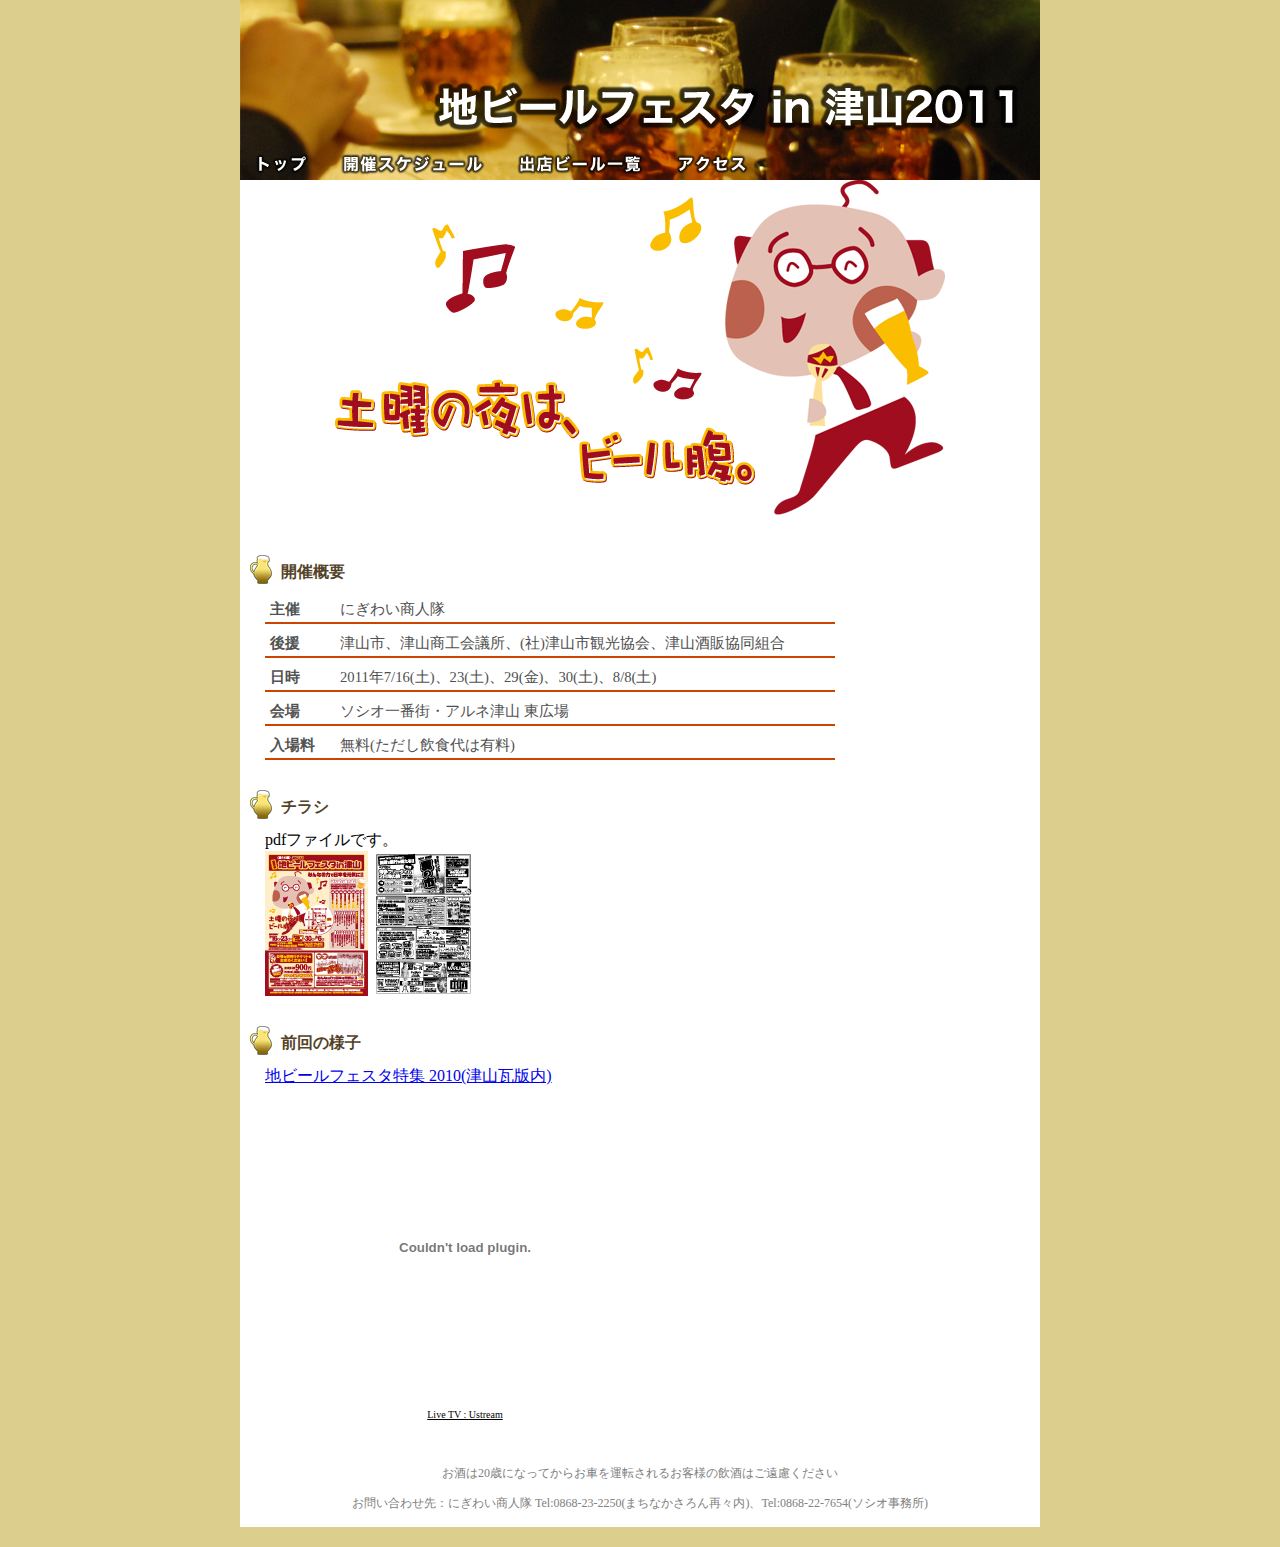
<file: index.html>
﻿<html>
<head>
<title>全日本 地ビールフェスタ in津山 2011 - トップ</title>
<meta http-equiv="Content-Type" content="text/html; charset=utf-8">
<link rel="stylesheet" type="text/css" href="css/index.css" />
</head>
<body>
<div id="wrap">
  <div id="header"> <img src="img/top/title.png" alt="" />
    <ul class="menu">
      <li><a href="index.html"><img src="img/top/menu1.png" width="83" height="32px" border="0"/></a></li>
      <li><a href="schedule.html"><img src="img/top/menu2.png" width="175" height="32" border="0"/></a></li>
      <li><a href="map.html"><img src="img/top/menu3.png" width="157" height="32" border="0"/></a></li>
      <li><a href="access.html"><img src="img/top/menu4.png" width="110" height="32" border="0"/></a></li>
      <li><img src="img/top/menu5.png" alt="" border="0"/></li>
    </ul>
  </div>
  <!-- header end -->
  <div id="content">
    <div id="beer-dandy"> <img src="img/oisan.png" alt="" /> </div>
    <!-- beer-dandy end -->
    <div class="caption" id="topcaption">開催概要</div>
    <table border="0" cellspacing="0" cellpadding="0">
      <tr>
        <th>主催</th>
        <td>にぎわい商人隊</td>
      </tr>
      <tr>
        <th>後援</th>
        <td>津山市、津山商工会議所、(社)津山市観光協会、津山酒販協同組合</td>
      </tr>
      <tr>
        <th>日時</th>
        <td>2011年7/16(土)、23(土)、29(金)、30(土)、8/8(土)</td>
      </tr>
      <tr>
        <th>会場</th>
        <td>ソシオ一番街・アルネ津山 東広場</td>
      </tr>
      <tr>
        <th>入場料</th>
        <td>無料(ただし飲食代は有料)</td>
      </tr>
    </table>
    <div class="notes">
      <div class="caption">チラシ</div>
      <div class="left"> pdfファイルです。<br>
        <a href="img/omote.pdf"><img src="img/omote.png" alt="" border="0" /></a> <a href="img/ura.pdf"><img src="img/ura.png" alt="" border="0" /></a> </div>
      <!-- left end -->
    </div>
    <!-- notes end -->
    <div class="prev">
      <div class="caption">前回の様子</div>
      <div class="left"> <a href="http://www.e-tsuyama.com/ichioshi/2010/07_beer/">地ビールフェスタ特集 2010(津山瓦版内)</a><br />
        <object classid="clsid:d27cdb6e-ae6d-11cf-96b8-444553540000" width="400" height="320" id="utv604333">
          <param name="flashvars" value="autoplay=false&amp;brand=embed&amp;cid=5168980&amp;locale=ja_JP"/>
          <param name="allowfullscreen" value="true"/>
          <param name="allowscriptaccess" value="always"/>
          <param name="movie" value="http://www.ustream.tv/flash/live/1/5168980"/>
          <embed flashvars="autoplay=false&amp;brand=embed&amp;cid=5168980&amp;locale=ja_JP" width="400" height="320" allowfullscreen="true" allowscriptaccess="always" id="utv604333" name="utv_n_238881" src="http://www.ustream.tv/flash/live/1/5168980" type="application/x-shockwave-flash" />
        </object>
        <a href="http://www.ustream.tv/live" style="padding: 2px 0px 4px; width: 400px; background: #ffffff; display: block; color: #000000; font-weight: normal; font-size: 10px; text-decoration: underline; text-align: center;" target="_blank">Live TV : Ustream</a> </div>
    </div>
    <!-- prev end -->
  </div>
  <!-- content end -->
  <div id="footer"> <p>お酒は20歳になってからお車を運転されるお客様の飲酒はご遠慮ください</p>
    <span>お問い合わせ先：にぎわい商人隊 Tel:0868-23-2250(まちなかさろん再々内)、Tel:0868-22-7654(ソシオ事務所)</span>
  </div>
  <!-- footer end -->
</div>
<!-- container end -->
</body>
</file>
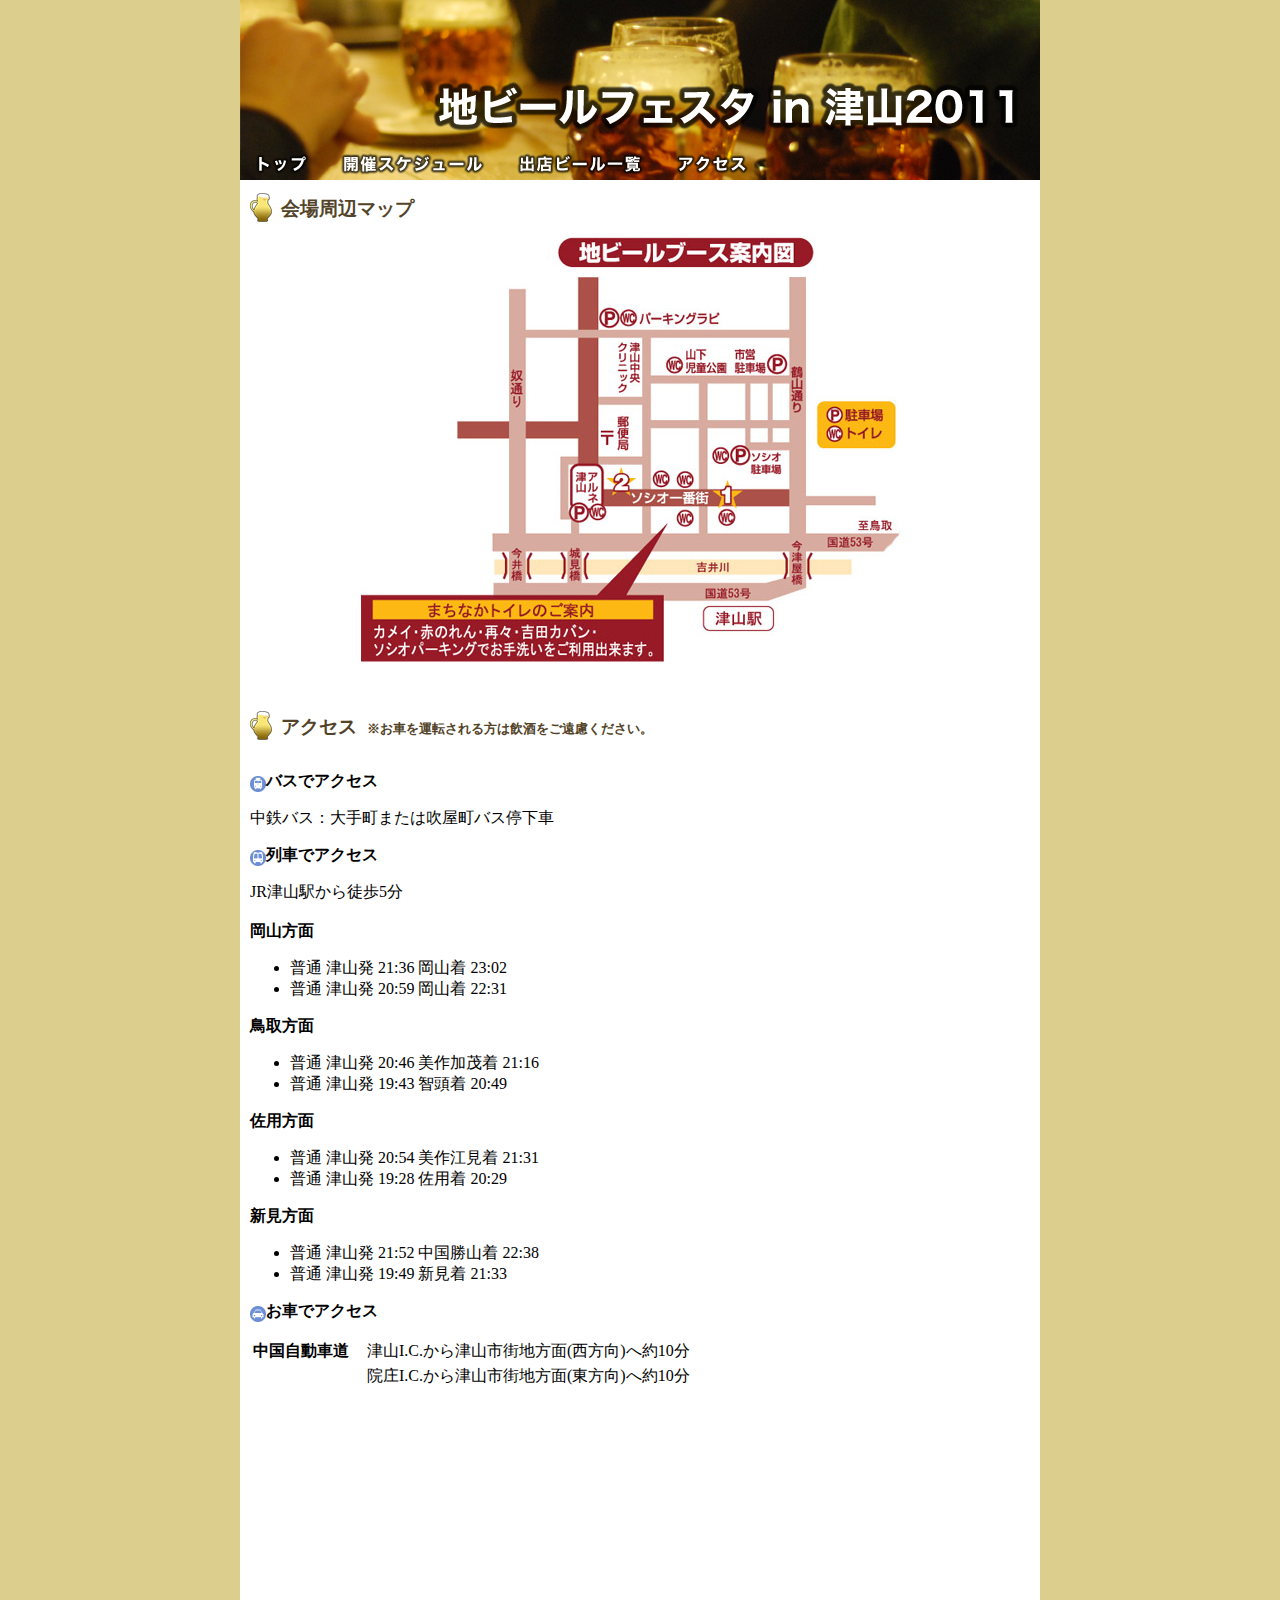
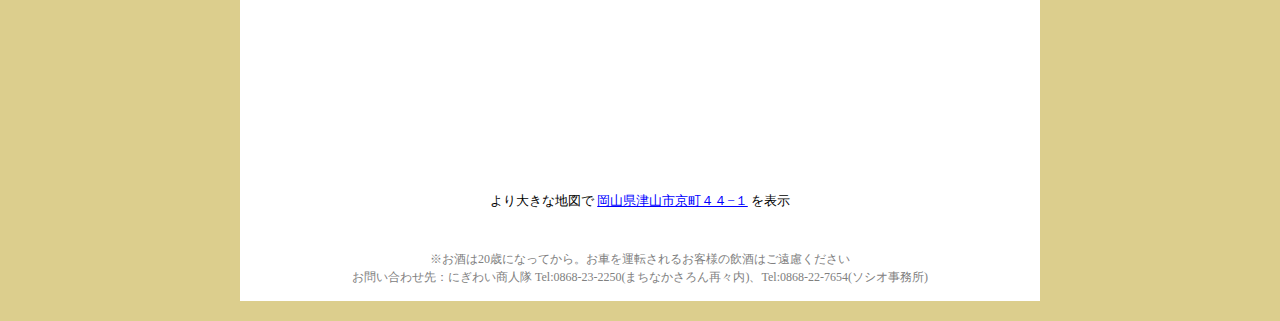
<file: access.html>
<html>
<head>
	<title>津山地ビールフェスタ2011 - アクセス</title>
	<meta http-equiv="Content-Type" content="text/html; charset=utf-8">
	<link rel="stylesheet" type="text/css" href="css/style.css" /> 

</head>
<body>
	<div id="container">
		<div id="top">
			<img src="img/top/title.png" alt="" />
		</div>
		<div id="menu">
			<ul>
				<li><a href="index.html"><img src="img/top/menu1.png" onmouseover=this.src='img/top/menu1-r.png' onmouseout=this.src='img/top/menu1.png' width="83" height="32" alt="" border="0"/></a></li>
				<li><a href="schedule.html"><img src="img/top/menu2.png" onmouseover=this.src='img/top/menu2-r.png' onmouseout=this.src='img/top/menu2.png' width="175" height="32" alt="" border="0"/></a></li>
				<li><a href="map.html"><img src="img/top/menu3.png" onmouseover=this.src='img/top/menu3-r.png' onmouseout=this.src='img/top/menu3.png' width="157" height="32" alt="" border="0"/></a></li>
				<li><a href="access.html"><img src="img/top/menu4.png" onmouseover=this.src='img/top/menu4-r.png' onmouseout=this.src='img/top/menu4.png' width="110" height="32" alt="" border="0"/></a></li>
				<li><img src="img/top/menu5.png" alt="" border="0"/></li>
				<div class="clear"></div>
			</ul>
		</div>
		<div id="content" class="access">
			<h1>会場周辺マップ</h1>
			<div align="center"><img src="img/map.jpg" alt="" /></div>
			<br /><br />
			<h1>アクセス<span class="mini">※お車を運転される方は飲酒をご遠慮ください。</span></h1>
			<br />

			
				<img src="img/ecbzht002_008.png" alt="" /><b>バスでアクセス</b>
				<p>中鉄バス：大手町または吹屋町バス停下車</p>
				<img src="img/ecbzht002_009.png" alt="" /><b>列車でアクセス</b>
				<p>JR津山駅から徒歩5分<br /><br />
				<b>岡山方面</b>
				<ul>
					<li>普通 津山発 21:36 岡山着 23:02</li>
					<li>普通 津山発 20:59 岡山着 22:31</li>
				</ul>
				
				<b>鳥取方面</b>
				<ul>
					<li>普通 津山発 20:46 美作加茂着 21:16</li>
					<li>普通 津山発 19:43 智頭着 20:49</li>
				</ul>
				
				<b>佐用方面</b>
				<ul>
					<li>普通 津山発 20:54 美作江見着 21:31</li>
					<li>普通 津山発 19:28 佐用着 20:29</li>
				</ul>
				
				<b>新見方面</b>
				<ul>
					<li>普通 津山発 21:52 中国勝山着 22:38</li>
					<li>普通 津山発 19:49 新見着 21:33</li>
				</ul>
				</p>
				
							
				
				<img src="img/ecbzht002_004.png" alt="" /><b>お車でアクセス</b>
				<p>
					<table>
						<tr>
							<td width="110px"><b>中国自動車道</b></td>
							<td>津山I.C.から津山市街地方面(西方向)へ約10分</td>
						</tr>
						<tr>
							<td></td>
							<td>院庄I.C.から津山市街地方面(東方向)へ約10分</td>
						</tr>
					</table>
				</p>
			<br /><br />
			<div align="center">
				<iframe width="425" height="350" frameborder="0" scrolling="no" marginheight="0" marginwidth="0" src="http://maps.google.co.jp/maps/ms?msa=0&amp;msid=211238223021687242476.0004a711ac4a329f99ff0&amp;hl=ja&amp;brcurrent=3,0x35543123b063c0e1:0x696f5a64d1c04631,0&amp;ie=UTF8&amp;ll=35.05865,134.002274&amp;spn=0,0&amp;output=embed"></iframe><br /><small>より大きな地図で <a href="http://maps.google.co.jp/maps/ms?msa=0&amp;msid=211238223021687242476.0004a711ac4a329f99ff0&amp;hl=ja&amp;brcurrent=3,0x35543123b063c0e1:0x696f5a64d1c04631,0&amp;ie=UTF8&amp;ll=35.05865,134.002274&amp;spn=0,0&amp;source=embed" style="color:#0000FF;text-align:left">岡山県津山市京町４４−１</a> を表示</small>
			</div>



		</div><!-- /content -->

		<div id="footer">
			※お酒は20歳になってから。お車を運転されるお客様の飲酒はご遠慮ください<br>
			お問い合わせ先：にぎわい商人隊 Tel:0868-23-2250(まちなかさろん再々内)、Tel:0868-22-7654(ソシオ事務所)
		</div>
	</div><!-- /container -->

</body>

</html>
</file>
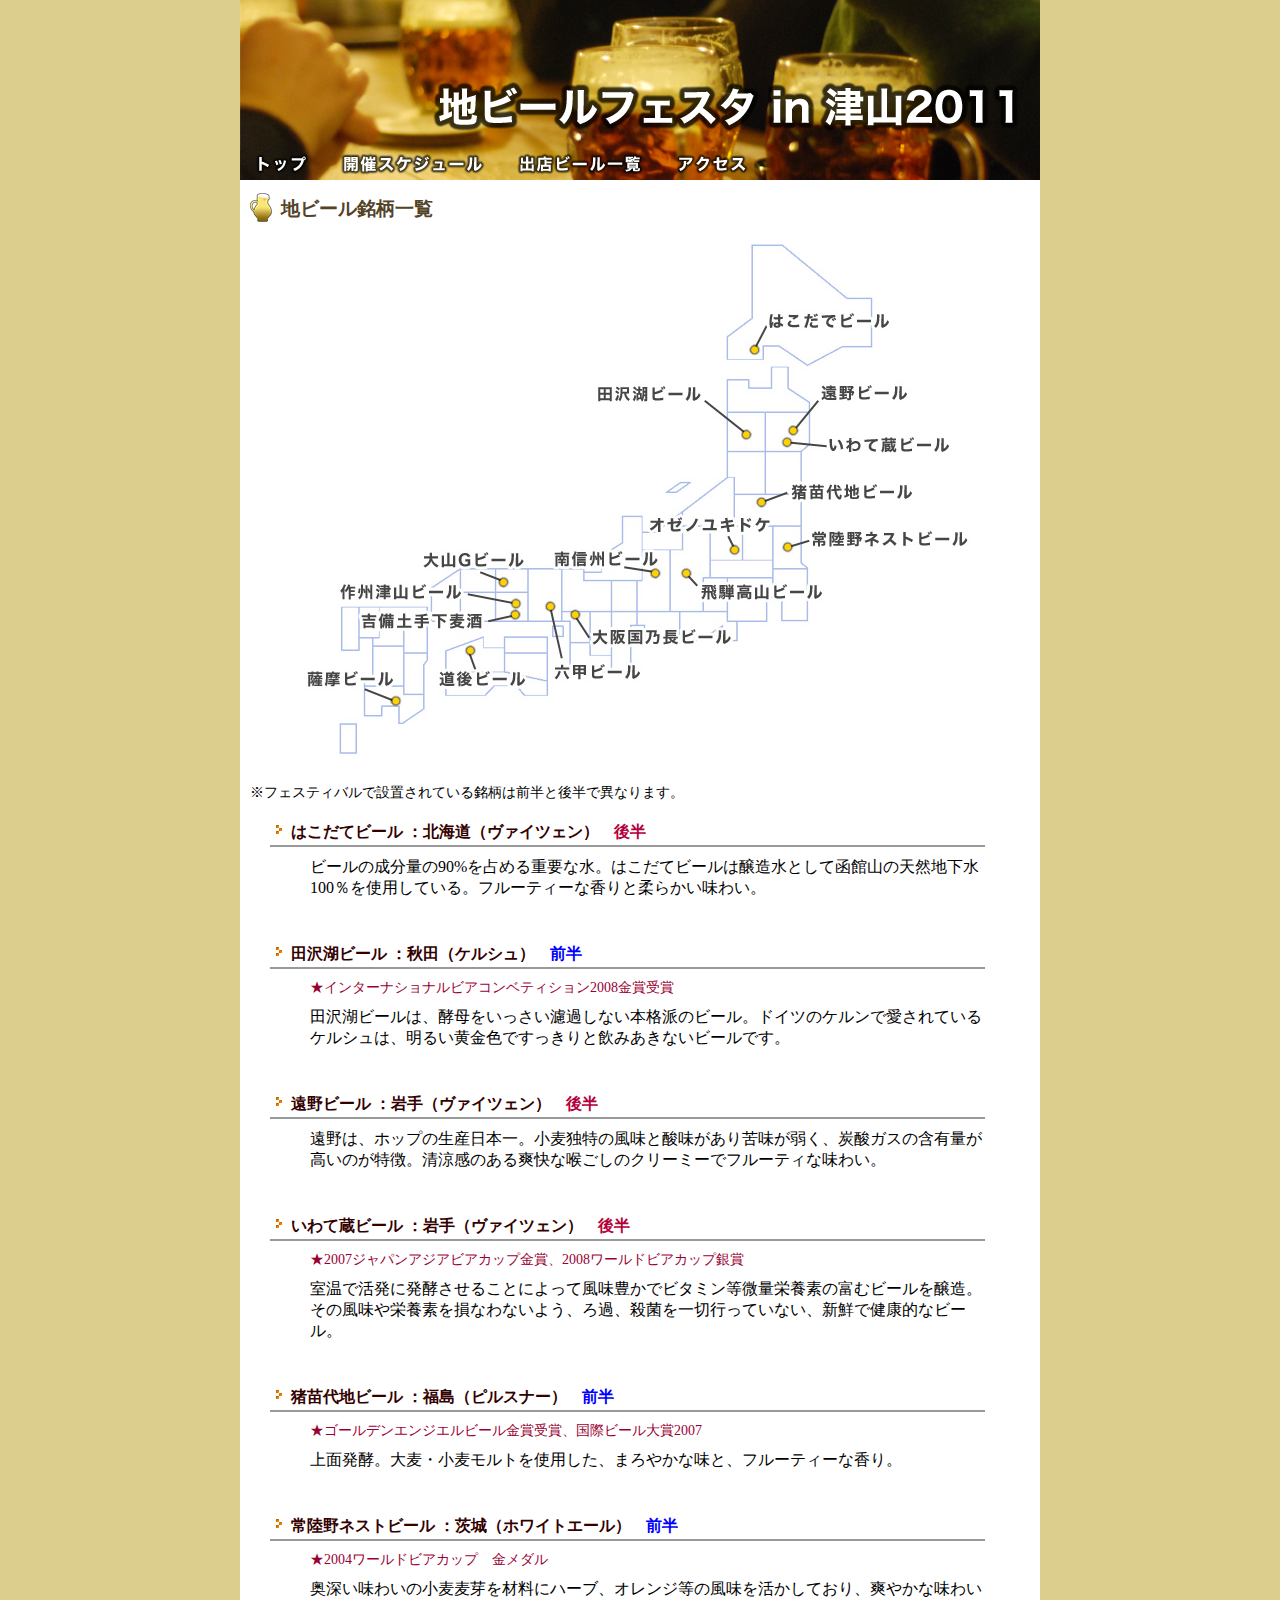
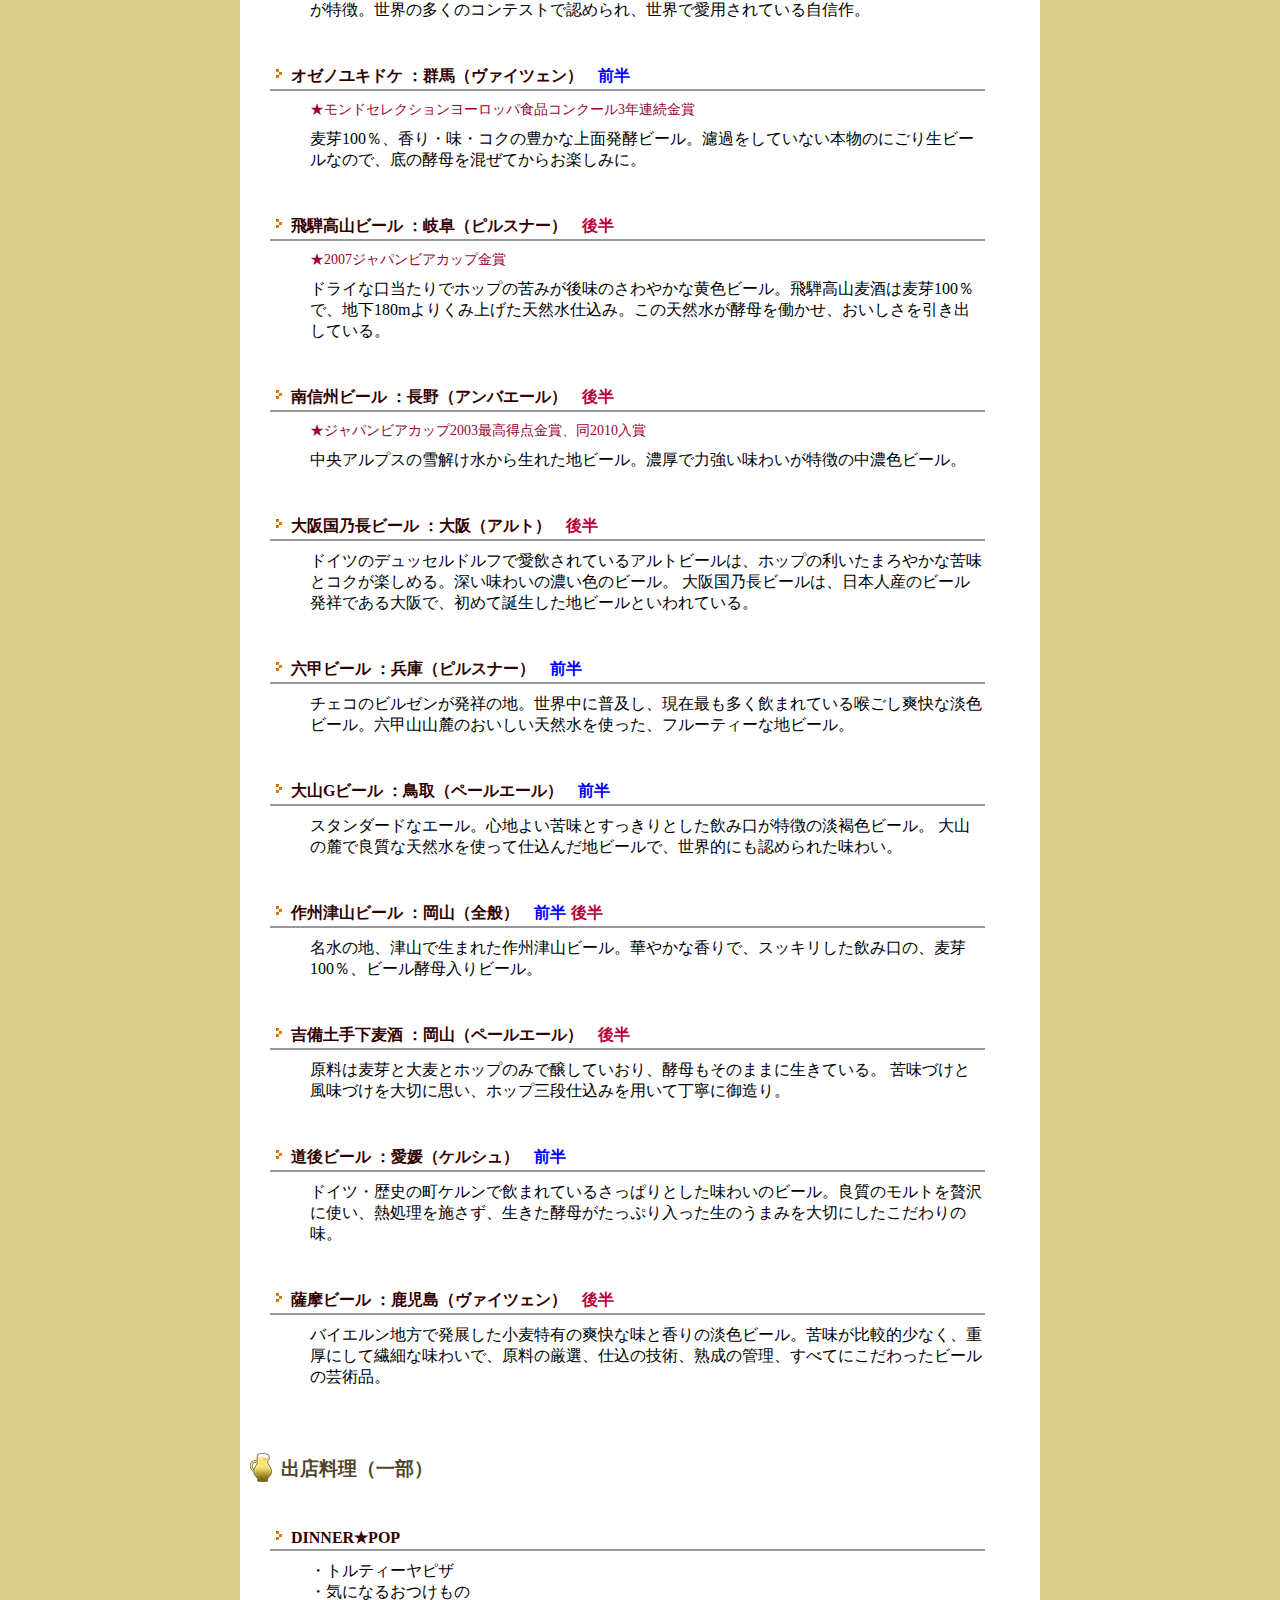
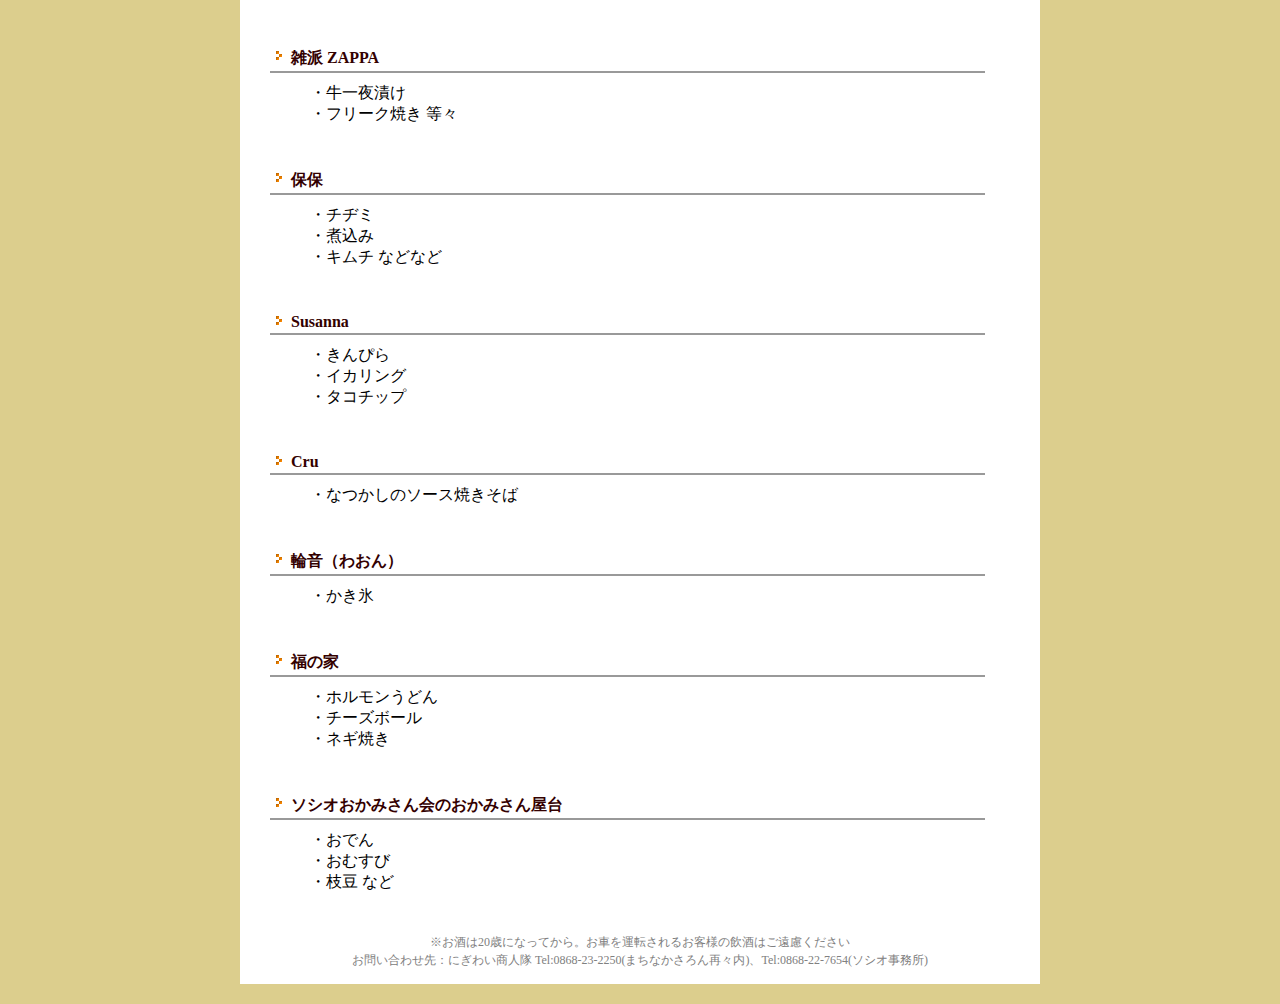
<file: map.html>
﻿<!DOCTYPE HTML PUBLIC "-//W3C//DTD HTML 4.01 Transitional//EN">
<html>
<head>
	<title>津山地ビールフェスタ2011 - マップ</title>
	<meta http-equiv="Content-Type" content="text/html; charset=utf-8">
	<link rel="stylesheet" type="text/css" href="css/style.css" /> 

</head>
<body>
<div id="container">
	<div id="top">
			<img src="img/top/title.png" alt="" border="0" width="800" height="148"/>
	</div>
	<div id="menu">
			<ul>
				<li><a href="index.html"><img src="img/top/menu1.png" onmouseover=this.src='img/top/menu1-r.png' onmouseout=this.src='img/top/menu1.png' width="83" height="32" alt="" border="0"/></a></li>
				<li><a href="schedule.html"><img src="img/top/menu2.png" onmouseover=this.src='img/top/menu2-r.png' onmouseout=this.src='img/top/menu2.png' width="175" height="32" alt="" border="0"/></a></li>
				<li><a href="map.html"><img src="img/top/menu3.png" onmouseover=this.src='img/top/menu3-r.png' onmouseout=this.src='img/top/menu3.png' width="157" height="32" alt="" border="0"/></a></li>
				<li><a href="access.html"><img src="img/top/menu4.png" onmouseover=this.src='img/top/menu4-r.png' onmouseout=this.src='img/top/menu4.png' width="110" height="32" alt="" border="0"/></a></li>
				<li><img src="img/top/menu5.png" alt="" border="0"/></li>
				<div class="clear"></div>
			</ul>

	</div>
	<div id="content">
		<h1>地ビール銘柄一覧</h1>
	
		<div id="beer-map">
			<img border="0" src="img/map07-3.jpg" usemap="#beer" width="700" height="530" align="middle">
			<map name="beer">
				<area href="#b1" shape="rect" alt="はこだてビール" coords="475,77,600,97">
				<area href="#b2" shape="rect" alt="田沢湖ビール" coords="306,151,412,166">
				<area href="#b3" shape="rect" alt="遠野ビール" coords="530,149,661,168">
				<area href="#b4" shape="rect" alt="いわて蔵ビール" coords="535,200,659,220">
				<area href="#b5" shape="rect" alt="猪苗代地ビール" coords="498,247,624,269">
				<area href="#b6" shape="rect" alt="常陸野ネストビール" coords="518,293,675,313">
				<area href="#b7" shape="rect" alt="オゼノユキドケ" coords="357,281,480,298">
				<area href="#b8" shape="rect" alt="飛騨高山ビール" coords="408,347,536,367">
				<area href="#b9" shape="rect" alt="南信州ビール" coords="263,314,370,334">
				<area href="#b10" shape="rect" alt="大阪国乃長ビール" coords="298,392,444,412">
				<area href="#b11" shape="rect" alt="六甲ビール" coords="259,427,354,447">
				<area href="#b12" shape="rect" alt="大山Gビール" coords="129,317,338,337">
				<area href="#b13" shape="rect" alt="作州津山ビール" coords="47,347,174,367">
				<area href="#b14" shape="rect" alt="吉備土手下麦酒" coords="67,377,194,397">
				<area href="#b15" shape="rect" alt="道後ビール" coords="148,434,238,454">
				<area href="#b16" shape="rect" alt="薩摩ビール" coords="15,435,106,455">
			</map><br />
		</div>
		
		<div id="chui">※フェスティバルで設置されている銘柄は前半と後半で異なります。</div>
		
		<dl class="marketlist">
			<dt style="margin-top:0px;"><a name="b1">はこだてビール</a>	：北海道（ヴァイツェン）<span class="kouhan">後半</span></dt>
				<dd>
					ビールの成分量の90%を占める重要な水。はこだてビールは醸造水として函館山の天然地下水100％を使用している。フルーティーな香りと柔らかい味わい。
				</dd>
	
			<dt><a name="b2">田沢湖ビール</a>	：秋田（ケルシュ）<span class="zenhan">前半</span></dt>
				<dd><p class="award">&#9733;インターナショナルビアコンベティション2008金賞受賞</p>
					田沢湖ビールは、酵母をいっさい濾過しない本格派のビール。ドイツのケルンで愛されているケルシュは、明るい黄金色ですっきりと飲みあきないビールです。
				</dd>
			
			<dt><a name="b3">遠野ビール</a>	：岩手（ヴァイツェン）<span class="kouhan">後半</span></dt>
				<dd>
					遠野は、ホップの生産日本一。小麦独特の風味と酸味があり苦味が弱く、炭酸ガスの含有量が高いのが特徴。清涼感のある爽快な喉ごしのクリーミーでフルーティな味わい。
				</dd>
			
			<dt><a name="b4">いわて蔵ビール</a>	：岩手（ヴァイツェン）<span class="kouhan">後半</span></dt>
				<dd>
					<p class="award">&#9733;2007ジャパンアジアビアカップ金賞、2008ワールドビアカップ銀賞</p>
					室温で活発に発酵させることによって風味豊かでビタミン等微量栄養素の富むビールを醸造。その風味や栄養素を損なわないよう、ろ過、殺菌を一切行っていない、新鮮で健康的なビール。
				</dd>
			
			<dt><a name="b5">猪苗代地ビール</a>	：福島（ピルスナー）<span class="zenhan">前半</span></dt>
				<dd>
					<p class="award">&#9733;ゴールデンエンジエルビール金賞受賞、国際ビール大賞2007</p>
					上面発酵。大麦・小麦モルトを使用した、まろやかな味と、フルーティーな香り。
				</dd>
			
			<dt><a name="b6">常陸野ネストビール</a>	：茨城（ホワイトエール）<span class="zenhan">前半</span></dt>
				<dd>
					<p class="award">&#9733;2004ワールドビアカップ　金メダル</p>
					奥深い味わいの小麦麦芽を材料にハーブ、オレンジ等の風味を活かしており、爽やかな味わいが特徴。世界の多くのコンテストで認められ、世界で愛用されている自信作。
				</dd>
			
			<dt><a name="b7">オゼノユキドケ</a>	：群馬（ヴァイツェン）<span class="zenhan">前半</span></dt>
				<dd>
					<p class="award">&#9733;モンドセレクションヨーロッパ食品コンクール3年連続金賞</p>
					麦芽100％、香り・味・コクの豊かな上面発酵ビール。濾過をしていない本物のにごり生ビールなので、底の酵母を混ぜてからお楽しみに。
				</dd>
			
			<dt><a name="b8">飛騨高山ビール</a>	：岐阜（ピルスナー）<span class="kouhan">後半</span></dt>
				<dd>
					<p class="award">&#9733;2007ジャパンビアカップ金賞</p>
					ドライな口当たりでホップの苦みが後味のさわやかな黄色ビール。飛騨高山麦酒は麦芽100％で、地下180mよりくみ上げた天然水仕込み。この天然水が酵母を働かせ、おいしさを引き出している。
				</dd>
			
			<dt><a name="b9">南信州ビール</a>	：長野（アンバエール）<span class="kouhan">後半</span></dt>
				<dd>
					<p class="award">&#9733;ジャパンビアカップ2003最高得点金賞、同2010入賞</p>
					中央アルプスの雪解け水から生れた地ビール。濃厚で力強い味わいが特徴の中濃色ビール。
				</dd>
			
			<dt><a name="b10">大阪国乃長ビール</a>	：大阪（アルト）<span class="kouhan">後半</span></dt>
				<dd>
					ドイツのデュッセルドルフで愛飲されているアルトビールは、ホップの利いたまろやかな苦味とコクが楽しめる。深い味わいの濃い色のビール。
					大阪国乃長ビールは、日本人産のビール発祥である大阪で、初めて誕生した地ビールといわれている。
				</dd>
			
			<dt><a name="b11">六甲ビール</a>	：兵庫（ピルスナー）<span class="zenhan">前半</span></dt>
				<dd>
					チェコのビルゼンが発祥の地。世界中に普及し、現在最も多く飲まれている喉ごし爽快な淡色ビール。六甲山山麓のおいしい天然水を使った、フルーティーな地ビール。
				</dd>
			
			<dt><a name="b12">大山Gビール</a>	：鳥取（ペールエール）<span class="zenhan">前半</span></dt>
				<dd>
					スタンダードなエール。心地よい苦味とすっきりとした飲み口が特徴の淡褐色ビール。
					大山の麓で良質な天然水を使って仕込んだ地ビールで、世界的にも認められた味わい。
				</dd>
			
			<dt><a name="b13">作州津山ビール</a>	：岡山（全般）<span class="zenhan">前半</span><span class="kouhan" style="margin-left:5px">後半</span></dt>
				<dd>
					名水の地、津山で生まれた作州津山ビール。華やかな香りで、スッキリした飲み口の、麦芽100％、ビール酵母入りビール。
				</dd>
			
			<dt><a name="b14">吉備土手下麦酒</a>	：岡山（ペールエール）<span class="kouhan">後半</span></dt>
				<dd>
					原料は麦芽と大麦とホップのみで醸していおり、酵母もそのままに生きている。
					苦味づけと風味づけを大切に思い、ホップ三段仕込みを用いて丁寧に御造り。
				</dd>
			
			<dt><a name="b15">道後ビール</a>	：愛媛（ケルシュ）<span class="zenhan">前半</span></dt>
				<dd>
					ドイツ・歴史の町ケルンで飲まれているさっぱりとした味わいのビール。良質のモルトを贅沢に使い、熱処理を施さず、生きた酵母がたっぷり入った生のうまみを大切にしたこだわりの味。
				</dd>
			
			<dt><a name="b16">薩摩ビール</a>	：鹿児島（ヴァイツェン）<span class="kouhan">後半</span></dt>
				<dd>
					バイエルン地方で発展した小麦特有の爽快な味と香りの淡色ビール。苦味が比較的少なく、重厚にして繊細な味わいで、原料の厳選、仕込の技術、熟成の管理、すべてにこだわったビールの芸術品。
				</dd>
	
		</dl>
		<br><br>

		<h1>出店料理（一部）</h1>
		<dl class="marketlist">

			<dt>DINNER&#9733;POP</dt>
			<dd>・トルティーヤピザ<br>・気になるおつけもの</dd>
			
			<dt>雑派 ZAPPA</dt>
			<dd>・牛一夜漬け<br>・フリーク焼き	等々</dd>
			
			<dt>保保</dt>
			<dd>・チヂミ<br>・煮込み<br>・キムチ	などなど</dd>
			
			<dt>Susanna</dt>
			<dd>・きんぴら<br>・イカリング<br>・タコチップ</dd>
			
			<dt>Cru</dt>
			<dd>・なつかしのソース焼きそば</dd>
			
			<dt>輪音（わおん）</dt>
			<dd>・かき氷</dd>
			
			<dt>福の家</dt>
			<dd>・ホルモンうどん<br>・チーズボール<br>・ネギ焼き</dd>
			
			<dt>ソシオおかみさん会のおかみさん屋台</dt>
			<dd>・おでん<br>・おむすび<br>・枝豆	など</p>

		</dl>
	</div><!-- /content -->

	<div id="footer">
			※お酒は20歳になってから。お車を運転されるお客様の飲酒はご遠慮ください<br>
			お問い合わせ先：にぎわい商人隊 Tel:0868-23-2250(まちなかさろん再々内)、Tel:0868-22-7654(ソシオ事務所)
	</div>
</div><!-- /container -->
</body>
</html>
</file>
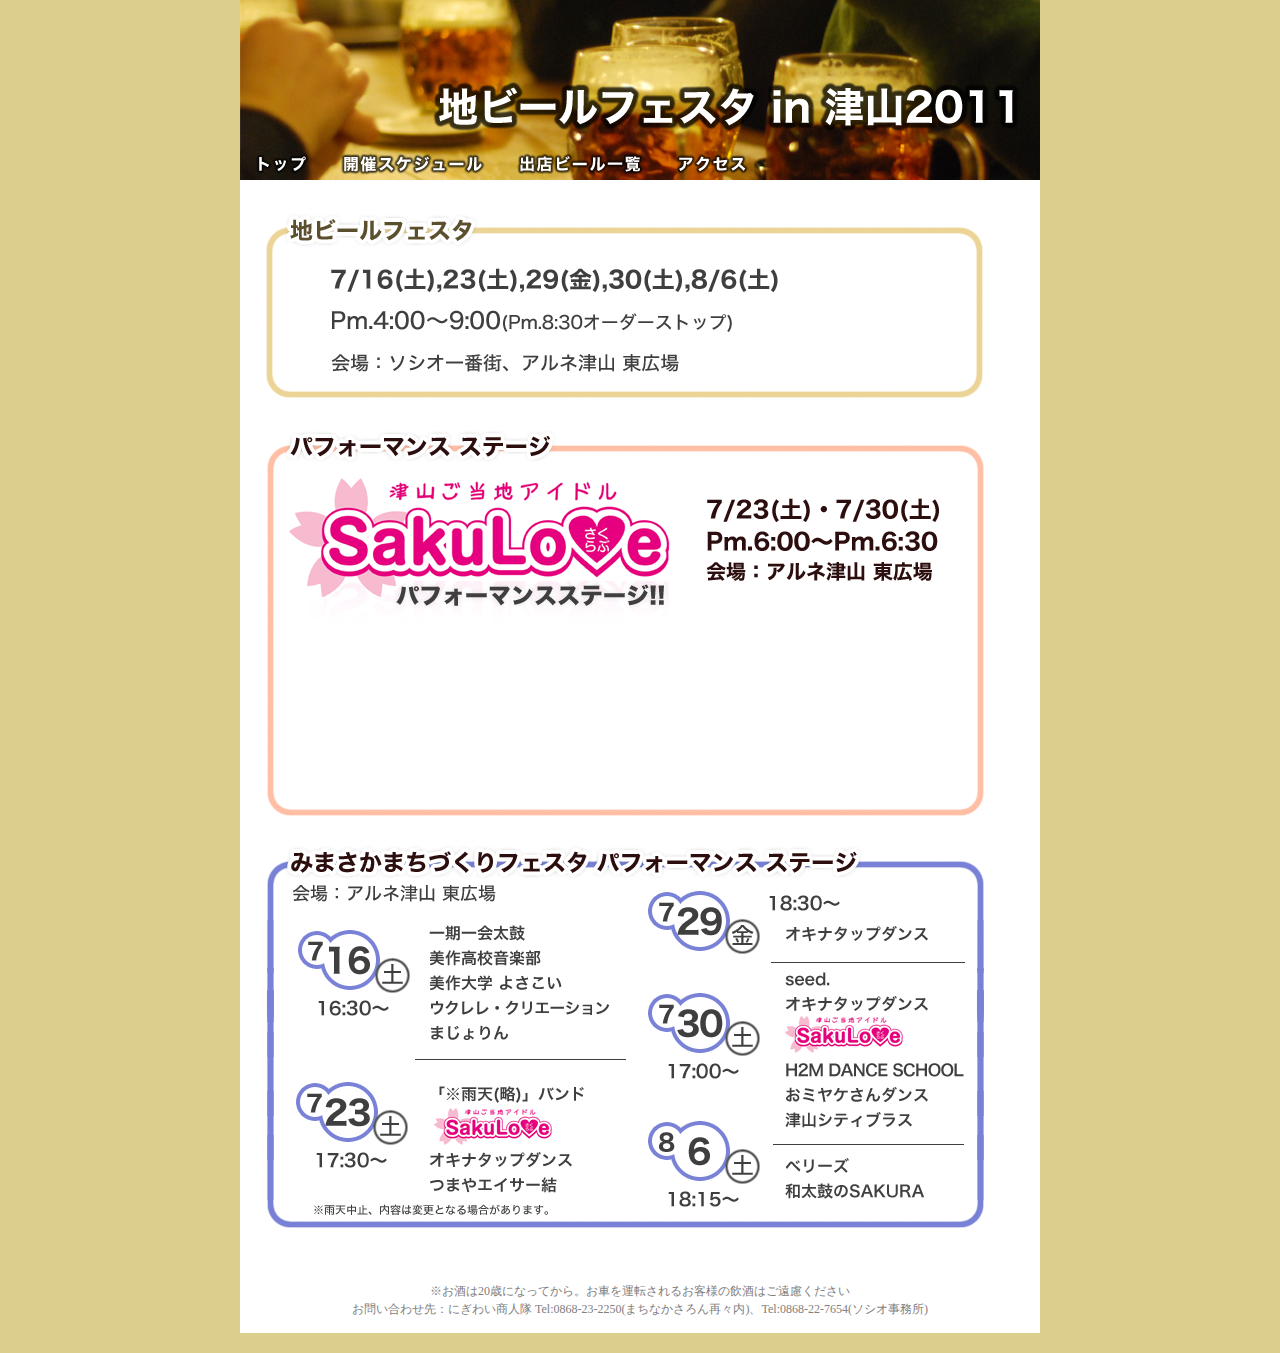
<file: schedule.html>
<html>
<head>
	<title>津山地ビールフェスタ2011 - スケジュール</title>
	<meta http-equiv="Content-Type" content="text/html; charset=utf-8">
	<link rel="stylesheet" type="text/css" href="css/style.css" /> 

</head>
<body>
	<div id="container">
		<div id="top">
			<img src="img/top/title.png" alt="" />
		</div>
		<div id="menu">
			<ul>
				<li><a href="index.html"><img src="img/top/menu1.png" onmouseover=this.src='img/top/menu1-r.png' onmouseout=this.src='img/top/menu1.png' width="83" height="32" alt="" border="0"/></a></li>
				<li><a href="schedule.html"><img src="img/top/menu2.png" onmouseover=this.src='img/top/menu2-r.png' onmouseout=this.src='img/top/menu2.png' width="175" height="32" alt="" border="0"/></a></li>
				<li><a href="map.html"><img src="img/top/menu3.png" onmouseover=this.src='img/top/menu3-r.png' onmouseout=this.src='img/top/menu3.png' width="157" height="32" alt="" border="0"/></a></li>
				<li><a href="access.html"><img src="img/top/menu4.png" onmouseover=this.src='img/top/menu4-r.png' onmouseout=this.src='img/top/menu4.png' width="110" height="32" alt="" border="0"/></a></li>
				<li><img src="img/top/menu5.png" alt="" border="0"/></li>
				<div class="clear"></div>
			</ul>
		</div>
		<div id="content">
				<p><img src="img/schedule_festa.png" alt="" style="margin-top:14px;" /></p>	
		
				<p>
					<img src="img/schedule_event.png" alt="" />
				</p>	
				<p>
					<img src="img/schedule_event2.png" alt="" />
				</p>
				
		</div><!-- /content -->
		<div id="footer">
			※お酒は20歳になってから。お車を運転されるお客様の飲酒はご遠慮ください<br>
			お問い合わせ先：にぎわい商人隊 Tel:0868-23-2250(まちなかさろん再々内)、Tel:0868-22-7654(ソシオ事務所)
		</div>
	</div><!-- /container -->
	
	
	
	
	
	
	
</body>

</html>
</file>
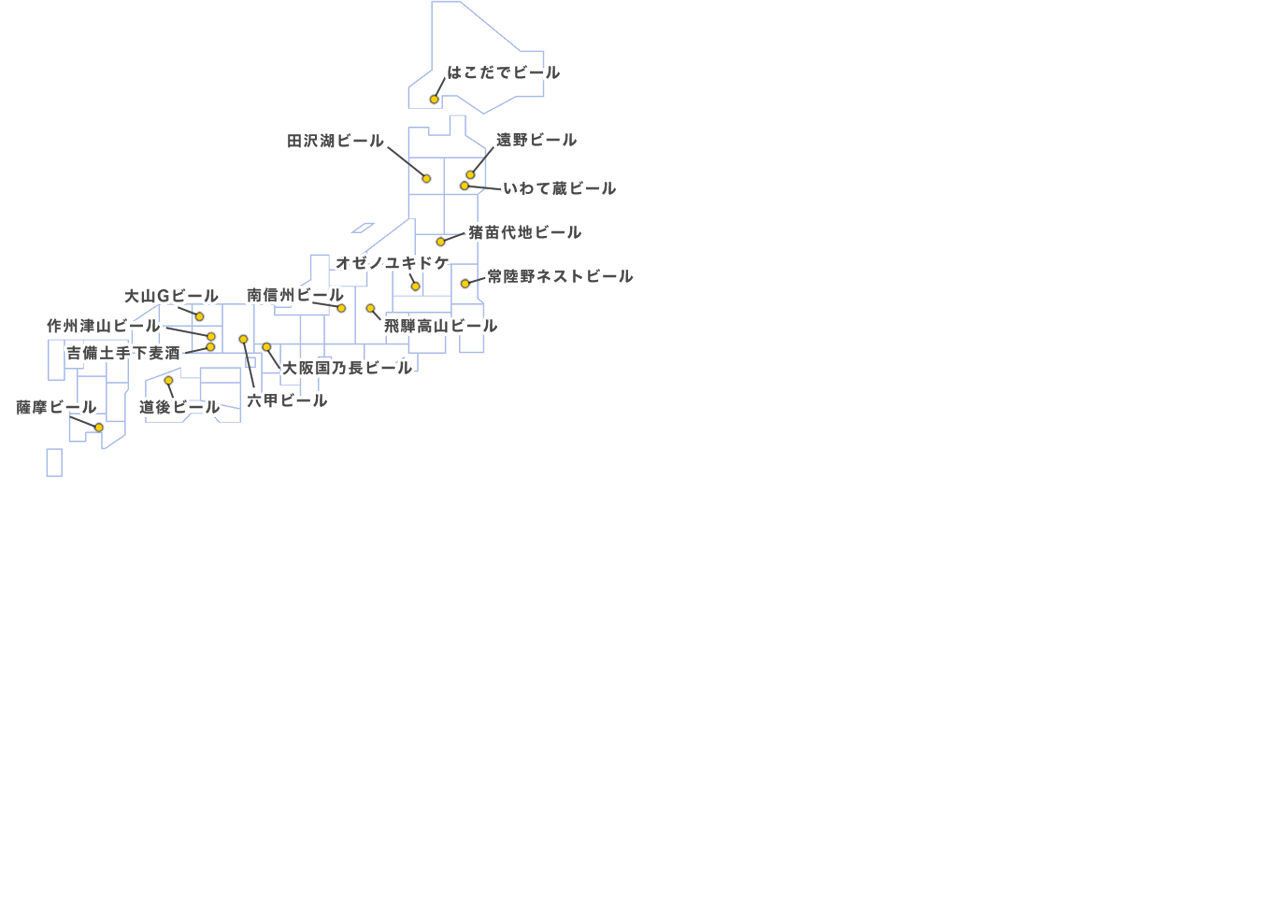
<file: img/beermap/map07-3.html>
<html>
<head>
<title>map07-3</title>
<meta http-equiv="Content-Type" content="text/html; charset=shift_jis">
</head>
<body bgcolor="#FFFFFF" leftmargin="0" topmargin="0" marginwidth="0" marginheight="0">
<!-- ImageReady Slices (map07-3.jpg) -->
<table id="_____01" width="635" height="491" border="0" cellpadding="0" cellspacing="0">
	<tr>
		<td colspan="29">
			<img src="images/map07-3_01.png" width="634" height="60" alt=""></td>
		<td>
			<img src="images/spacer.gif" width="1" height="60" alt=""></td>
	</tr>
	<tr>
		<td colspan="19" rowspan="2">
			<img src="images/map07-3_02.png" width="441" height="68" alt=""></td>
		<td colspan="6">
			<img src="images/map07-3_03.png" width="126" height="26" alt=""></td>
		<td colspan="4" rowspan="2">
			<img src="images/map07-3_04.png" width="67" height="68" alt=""></td>
		<td>
			<img src="images/spacer.gif" width="1" height="26" alt=""></td>
	</tr>
	<tr>
		<td colspan="6">
			<img src="images/map07-3_05.png" width="126" height="42" alt=""></td>
		<td>
			<img src="images/spacer.gif" width="1" height="42" alt=""></td>
	</tr>
	<tr>
		<td colspan="13" rowspan="9">
			<img src="images/map07-3_06.png" width="285" height="154" alt=""></td>
		<td colspan="4">
			<img src="images/map07-3_07.png" width="102" height="23" alt=""></td>
		<td colspan="6" rowspan="4">
			<img src="images/map07-3_08.png" width="107" height="94" alt=""></td>
		<td colspan="3">
			<img src="images/map07-3_09.png" width="88" height="23" alt=""></td>
		<td colspan="3" rowspan="2">
			<img src="images/map07-3_10.png" width="52" height="49" alt=""></td>
		<td>
			<img src="images/spacer.gif" width="1" height="23" alt=""></td>
	</tr>
	<tr>
		<td colspan="4" rowspan="5">
			<img src="images/map07-3_11.png" width="102" height="102" alt=""></td>
		<td colspan="3">
			<img src="images/map07-3_12.png" width="88" height="26" alt=""></td>
		<td>
			<img src="images/spacer.gif" width="1" height="26" alt=""></td>
	</tr>
	<tr>
		<td rowspan="2">
			<img src="images/map07-3_13.png" width="7" height="45" alt=""></td>
		<td colspan="4">
			<img src="images/map07-3_14.png" width="121" height="25" alt=""></td>
		<td rowspan="5">
			<img src="images/map07-3_15.png" width="12" height="87" alt=""></td>
		<td>
			<img src="images/spacer.gif" width="1" height="25" alt=""></td>
	</tr>
	<tr>
		<td colspan="4">
			<img src="images/map07-3_16.png" width="121" height="20" alt=""></td>
		<td>
			<img src="images/spacer.gif" width="1" height="20" alt=""></td>
	</tr>
	<tr>
		<td colspan="4" rowspan="2">
			<img src="images/map07-3_17.png" width="78" height="31" alt=""></td>
		<td colspan="6">
			<img src="images/map07-3_18.png" width="122" height="18" alt=""></td>
		<td rowspan="3">
			<img src="images/map07-3_19.png" width="35" height="42" alt=""></td>
		<td>
			<img src="images/spacer.gif" width="1" height="18" alt=""></td>
	</tr>
	<tr>
		<td colspan="6" rowspan="2">
			<img src="images/map07-3_20.png" width="122" height="24" alt=""></td>
		<td>
			<img src="images/spacer.gif" width="1" height="13" alt=""></td>
	</tr>
	<tr>
		<td rowspan="3">
			<img src="images/map07-3_21.png" width="46" height="29" alt=""></td>
		<td colspan="6" rowspan="2">
			<img src="images/map07-3_22.png" width="121" height="18" alt=""></td>
		<td rowspan="6">
			<img src="images/map07-3_23.png" width="13" height="63" alt=""></td>
		<td>
			<img src="images/spacer.gif" width="1" height="11" alt=""></td>
	</tr>
	<tr>
		<td rowspan="5">
			<img src="images/map07-3_24.png" width="21" height="52" alt=""></td>
		<td colspan="7" rowspan="3">
			<img src="images/map07-3_25.png" width="148" height="25" alt=""></td>
		<td>
			<img src="images/spacer.gif" width="1" height="7" alt=""></td>
	</tr>
	<tr>
		<td colspan="6">
			<img src="images/map07-3_26.png" width="121" height="11" alt=""></td>
		<td>
			<img src="images/spacer.gif" width="1" height="11" alt=""></td>
	</tr>
	<tr>
		<td colspan="5" rowspan="3">
			<img src="images/map07-3_27.png" width="122" height="34" alt=""></td>
		<td colspan="4" rowspan="2">
			<img src="images/map07-3_28.png" width="98" height="27" alt=""></td>
		<td colspan="2" rowspan="10">
			<img src="images/map07-3_29.png" width="24" height="113" alt=""></td>
		<td colspan="4" rowspan="2">
			<img src="images/map07-3_30.png" width="106" height="27" alt=""></td>
		<td colspan="5" rowspan="3">
			<img src="images/map07-3_31.png" width="102" height="34" alt=""></td>
		<td>
			<img src="images/spacer.gif" width="1" height="7" alt=""></td>
	</tr>
	<tr>
		<td colspan="7" rowspan="2">
			<img src="images/map07-3_32.png" width="148" height="27" alt=""></td>
		<td>
			<img src="images/spacer.gif" width="1" height="20" alt=""></td>
	</tr>
	<tr>
		<td colspan="4">
			<img src="images/map07-3_33.png" width="98" height="7" alt=""></td>
		<td colspan="4" rowspan="4">
			<img src="images/map07-3_34.png" width="106" height="48" alt=""></td>
		<td>
			<img src="images/spacer.gif" width="1" height="7" alt=""></td>
	</tr>
	<tr>
		<td colspan="2" rowspan="7">
			<img src="images/map07-3_35.png" width="46" height="79" alt=""></td>
		<td colspan="5">
			<img src="images/map07-3_36.png" width="117" height="20" alt=""></td>
		<td colspan="2" rowspan="2">
			<img src="images/map07-3_37.png" width="57" height="26" alt=""></td>
		<td rowspan="3">
			<img src="images/map07-3_38.png" width="31" height="41" alt=""></td>
		<td colspan="8">
			<img src="images/map07-3_39.png" width="120" height="20" alt=""></td>
		<td colspan="5" rowspan="10">
			<img src="images/map07-3_40.png" width="133" height="174" alt=""></td>
		<td>
			<img src="images/spacer.gif" width="1" height="20" alt=""></td>
	</tr>
	<tr>
		<td colspan="5">
			<img src="images/map07-3_41.png" width="117" height="6" alt=""></td>
		<td colspan="8" rowspan="2">
			<img src="images/map07-3_42.png" width="120" height="21" alt=""></td>
		<td>
			<img src="images/spacer.gif" width="1" height="6" alt=""></td>
	</tr>
	<tr>
		<td rowspan="5">
			<img src="images/map07-3_43.png" width="14" height="53" alt=""></td>
		<td colspan="5" rowspan="2">
			<img src="images/map07-3_44.png" width="123" height="22" alt=""></td>
		<td rowspan="5">
			<img src="images/map07-3_45.png" width="37" height="53" alt=""></td>
		<td>
			<img src="images/spacer.gif" width="1" height="15" alt=""></td>
	</tr>
	<tr>
		<td rowspan="3">
			<img src="images/map07-3_46.png" width="34" height="30" alt=""></td>
		<td colspan="6" rowspan="2">
			<img src="images/map07-3_47.png" width="141" height="21" alt=""></td>
		<td colspan="6" rowspan="7">
			<img src="images/map07-3_48.png" width="82" height="133" alt=""></td>
		<td>
			<img src="images/spacer.gif" width="1" height="7" alt=""></td>
	</tr>
	<tr>
		<td colspan="5" rowspan="3">
			<img src="images/map07-3_49.png" width="123" height="31" alt=""></td>
		<td>
			<img src="images/spacer.gif" width="1" height="14" alt=""></td>
	</tr>
	<tr>
		<td colspan="6">
			<img src="images/map07-3_50.png" width="141" height="9" alt=""></td>
		<td>
			<img src="images/spacer.gif" width="1" height="9" alt=""></td>
	</tr>
	<tr>
		<td colspan="3" rowspan="2">
			<img src="images/map07-3_51.png" width="87" height="22" alt=""></td>
		<td colspan="4" rowspan="4">
			<img src="images/map07-3_52.png" width="88" height="103" alt=""></td>
		<td>
			<img src="images/spacer.gif" width="1" height="8" alt=""></td>
	</tr>
	<tr>
		<td rowspan="3">
			<img src="images/map07-3_53.png" width="10" height="95" alt=""></td>
		<td colspan="3" rowspan="2">
			<img src="images/map07-3_54.png" width="93" height="19" alt=""></td>
		<td colspan="2" rowspan="3">
			<img src="images/map07-3_55.png" width="34" height="95" alt=""></td>
		<td colspan="4" rowspan="2">
			<img src="images/map07-3_56.png" width="88" height="19" alt=""></td>
		<td rowspan="3">
			<img src="images/map07-3_57.png" width="19" height="95" alt=""></td>
		<td>
			<img src="images/spacer.gif" width="1" height="14" alt=""></td>
	</tr>
	<tr>
		<td colspan="3" rowspan="2">
			<img src="images/map07-3_58.png" width="87" height="81" alt=""></td>
		<td>
			<img src="images/spacer.gif" width="1" height="5" alt=""></td>
	</tr>
	<tr>
		<td colspan="3">
			<img src="images/map07-3_59.png" width="93" height="76" alt=""></td>
		<td colspan="4">
			<img src="images/map07-3_60.png" width="88" height="76" alt=""></td>
		<td>
			<img src="images/spacer.gif" width="1" height="76" alt=""></td>
	</tr>
	<tr>
		<td>
			<img src="images/spacer.gif" width="10" height="1" alt=""></td>
		<td>
			<img src="images/spacer.gif" width="36" height="1" alt=""></td>
		<td>
			<img src="images/spacer.gif" width="14" height="1" alt=""></td>
		<td>
			<img src="images/spacer.gif" width="43" height="1" alt=""></td>
		<td>
			<img src="images/spacer.gif" width="19" height="1" alt=""></td>
		<td>
			<img src="images/spacer.gif" width="15" height="1" alt=""></td>
		<td>
			<img src="images/spacer.gif" width="26" height="1" alt=""></td>
		<td>
			<img src="images/spacer.gif" width="20" height="1" alt=""></td>
		<td>
			<img src="images/spacer.gif" width="37" height="1" alt=""></td>
		<td>
			<img src="images/spacer.gif" width="5" height="1" alt=""></td>
		<td>
			<img src="images/spacer.gif" width="19" height="1" alt=""></td>
		<td>
			<img src="images/spacer.gif" width="34" height="1" alt=""></td>
		<td>
			<img src="images/spacer.gif" width="7" height="1" alt=""></td>
		<td>
			<img src="images/spacer.gif" width="46" height="1" alt=""></td>
		<td>
			<img src="images/spacer.gif" width="19" height="1" alt=""></td>
		<td>
			<img src="images/spacer.gif" width="31" height="1" alt=""></td>
		<td>
			<img src="images/spacer.gif" width="6" height="1" alt=""></td>
		<td>
			<img src="images/spacer.gif" width="32" height="1" alt=""></td>
		<td>
			<img src="images/spacer.gif" width="22" height="1" alt=""></td>
		<td>
			<img src="images/spacer.gif" width="11" height="1" alt=""></td>
		<td>
			<img src="images/spacer.gif" width="13" height="1" alt=""></td>
		<td>
			<img src="images/spacer.gif" width="21" height="1" alt=""></td>
		<td>
			<img src="images/spacer.gif" width="8" height="1" alt=""></td>
		<td>
			<img src="images/spacer.gif" width="7" height="1" alt=""></td>
		<td>
			<img src="images/spacer.gif" width="66" height="1" alt=""></td>
		<td>
			<img src="images/spacer.gif" width="15" height="1" alt=""></td>
		<td>
			<img src="images/spacer.gif" width="5" height="1" alt=""></td>
		<td>
			<img src="images/spacer.gif" width="35" height="1" alt=""></td>
		<td>
			<img src="images/spacer.gif" width="12" height="1" alt=""></td>
		<td></td>
	</tr>
</table>
<!-- End ImageReady Slices -->
</body>
</html>
</file>
<file: css/index.css>
﻿body {
	background-color: #dcce8d;
	margin: 0;
}
#wrap{
	width:800px;
	margin: 0 auto;
	background-color:#fff;
}

img{vertical-align:bottom;}

ul.menu{
	margin:0;
	padding:0;
	list-style-type:none;
}

ul li{
	float:left;
}

#content{
	margin-left:10px;
	margin-right:10px;
	margin-top:0px;
}

#content p{
	margin-left:15px;
}


#beer-map img {
	margin: 0 auto;
	text-align: center;
	display: block;
}

#beer-dandy{
	margin: 10px auto;
	text-align: center;
	display: block;
}

conteiner.notes {
	width: 300px;
	float: left;
}

conteiner.prev {
	width: 470px;
	float: left;
}

.caption{
	background:url(../img/icon.png) no-repeat 0px 0;
	padding-left:31px;
	margin:30px 0 10px;
	height:30px;
	line-height:34px;
	font-weight:700;
	color:#534328;
}

#topcaption{
	margin:40px 0px 5px;

}
.left{
	margin-left:15px;
}

.clear{
	clear:both;
}

table{
	margin-left:15px;
	border-collapse:collapse;
	border-spacing:0px;
}
tr{
	border-bottom:2px solid #cc4500
}
th, td{
	text-align:left;
	vertical-align:top;
	margin:0px;
	padding:10px 50px 3px 5px;
	font-size:11pt;
	color:#505050;
}
th{
	white-space:nowrap;
	padding-right:20px;
	color:#525252;
}


h1{
	background:url(../img/icon.png);
	background-repeat:no-repeat;
	padding-left:31px;
	line-height: 170%;
	height:30px;
	font-weight:700;
	color:#534328;
	font-size:larger;	

}

/* ビール説明 */
/* name */
ul.beerlist{
	list-style-type:none;
	margin-right:40px;
}
ul.beerlist li{
	border-bottom:#000000 1px solid;
	background: url(../img/icon_small.png);
	background-repeat:no-repeat;
	padding-left:21px;
}

#footer{
	margin-top:40px;
	font-size:12px;
	color:#808080;
	padding-bottom:15px;
	text-align:center;
	margin-bottom:20px;
	line-height:150%;
}
</file>
<file: css/style.css>
body{
	padding:0;
	margin:0;
	background-color:#dcce8d;
	text-align:center;
}

img{vertical-align:bottom;}

#container{
	width:800px;
	margin-left:auto;
	margin-right:auto;
	background-color:#fff;
	text-align:left;
}

#content{
	margin-left:10px;
	margin-right:10px;
	margin-top:0px;
}



#menu ul{
	margin:0;
	padding:0;
	list-style-type:none;
}

#menu ul li{
	float:left;
}



#beer-dandy{
	margin: 10px auto;
	text-align: center;
	display: block;
}

#notes {
	width: 300px;
	float: left;
}

#prev {
	width: 470px;
	float: left;
}

.caption{
	background:url(../img/icon.png) no-repeat 0px 0;
	padding-left:31px;
	display: block;
	margin:30px 0 10px;
	height:50px;
	line-height:50px;
	font-weight:700;
	color:#534328;
}

#topcaption{
	margin:40px 0px 5px;

}
.left{
	margin-left:15px;
}

.clear{
	clear:both;
}




h1{
	background:url(../img/icon.png);
	background-repeat:no-repeat;
	padding-left:31px;
	line-height: 170%;
	height:30px;
	font-weight:700;
	color:#534328;
	font-size:larger;	

}

/* map.html */

#chui{
	font-size:14px;
	margin-bottom:20px;
}

.zenhan{
	margin-left:15px;
	color:#0000ff;
}

.kouhan{
	margin-left:15px;
	color:#b5003a;
}

#beer-map img {
	margin: 0 auto;
	text-align: center;
	display: block;
}

dl.marketlist{
	margin-right:45px;
	margin-left:20px;
}

dl.marketlist dt{
	border-bottom:2px solid #999;
	background: url(../img/listicon-mini.png);
	background-repeat:no-repeat;
	padding-left:21px;
	font-size:16px;
	font-weight:700;
	color:#330000;
	margin-top:45px;
	padding-bottom:2px;
}

dl.marketlist dd{
	font-size:16px;
	margin-top:10px;
}

p.award{
	padding: 0; 
	margin-top:0;
	margin-bottom:10;
	color:#990033;
	font-size:14px;
}

ul.yatailist{
	list-style-type:none;
	margin-right:40px;
}

ul.yatailist li{
	border-bottom:#000000 1px solid;
	background: url(../img/listicon-mini.png);
	background-repeat:no-repeat;
	padding-left:21px;
	font-size:medium;
	font-weight:700;
	color:#330000;
}

/* access.html */
.mini{
	font-size:13px;
	margin-left:10px;
}


/* footer */

#footer{
	margin-top:40px;
	font-size:12px;
	color:#808080;
	padding-bottom:15px;
	text-align:center;
	margin-bottom:20px;
	line-height:150%;
}
</file>
